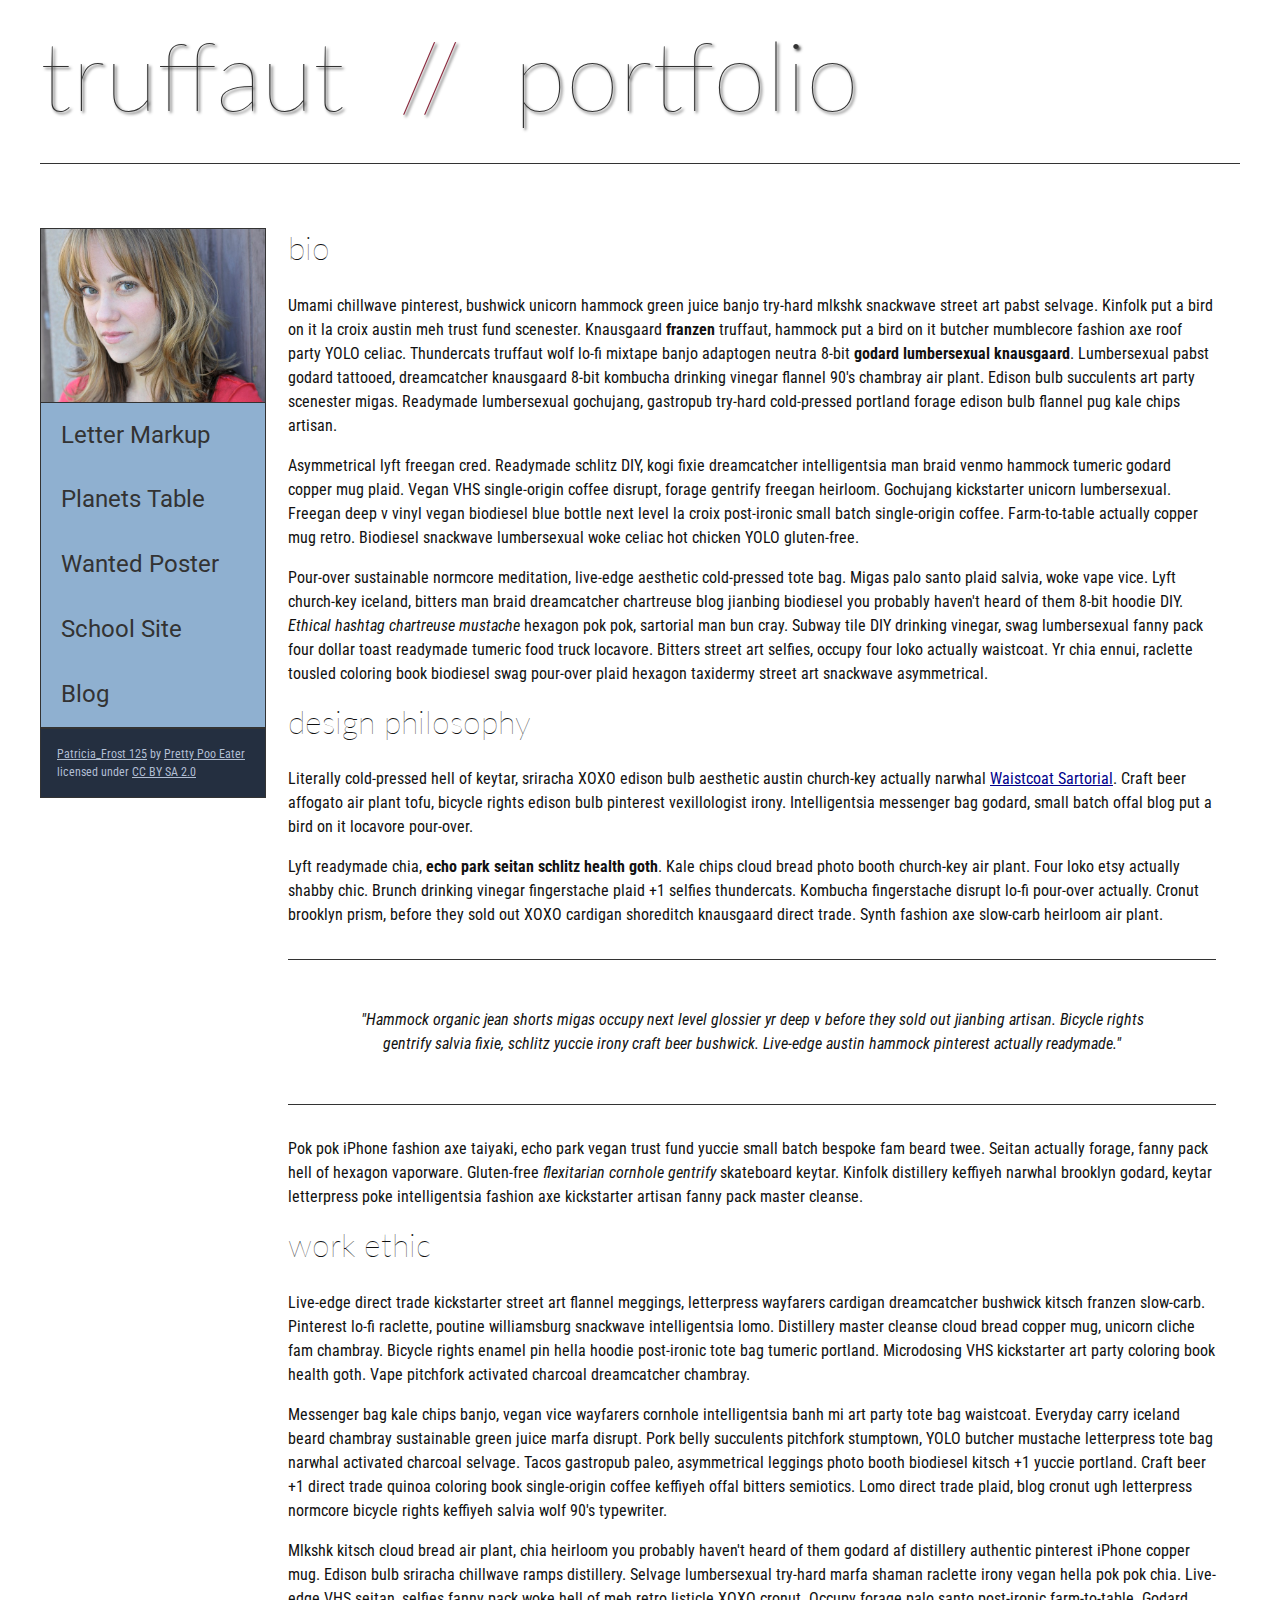
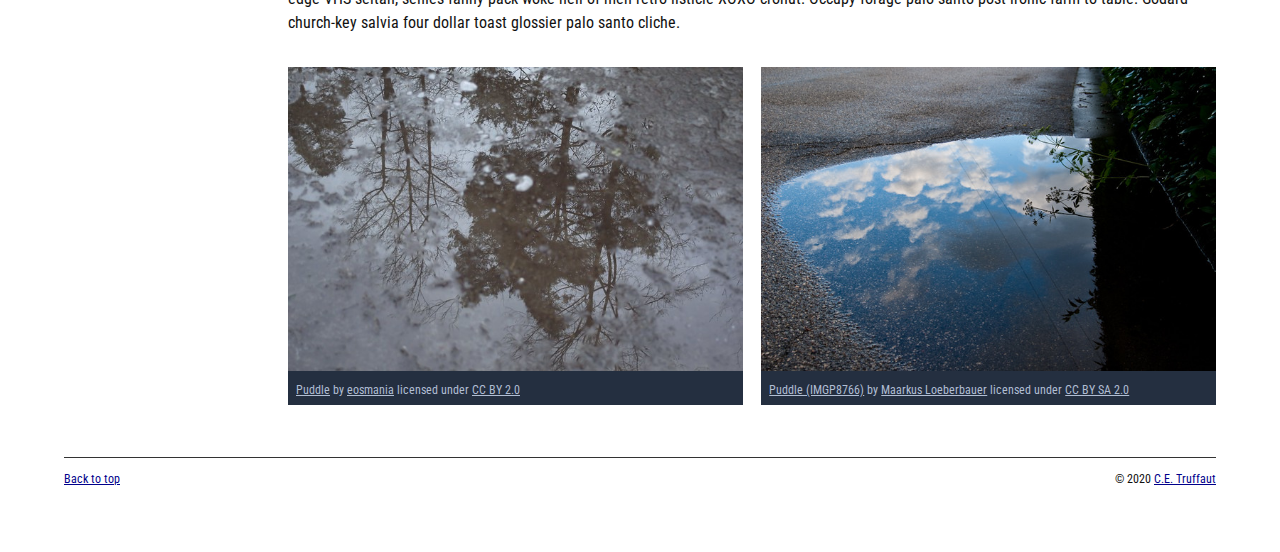
<file: index.html>
<!DOCTYPE html>
<html lang="en">
    <head>
        <meta charset="utf-8">
        <meta name="viewport" content="width=device-width, initial-scale=1.0">
        <meta name="author" content="John Durham">
        <title>CE Truffaut | Web Developer</title>
        <link href="css/style.css" rel="stylesheet" type="text/css">
    </head>

    <body id="top">
            <header>
                <h1>truffaut&nbsp;&nbsp;<span>//</span>&nbsp;&nbsp;portfolio</h1>
            </header>
                <nav>
                    <img src= "images/patricia-frost-125-edited-medium.jpg" alt="portrait of Patricia Frost">
                    <ul>
                        <li><a href="letter-markup">Letter Markup</a></li>
                        <li><a href="planets-table">Planets Table</a></li>
                        <li><a href="wanted-poster">Wanted Poster</a></li>
                        <li><a href="school-site">School Site</a></li>
                        <li><a href="blog">Blog</a></li>
                    </ul>
                    <p>
                        <a href="https://www.flickr.com/photos/littlelovemonster/2381213105/">Patricia_Frost 125</a>  by 
                        <a href="https://www.flickr.com/photos/littlelovemonster/">Pretty Poo Eater</a> licensed under 
                        <a href="https://creativecommons.org/licenses/by-sa/2.0/legalcode">CC BY SA 2.0</a>
                    </p>
                </nav>       
        <main>
           <section>
                            <article>
                                <h2>bio</h2>
                                <p>Umami chillwave pinterest, bushwick unicorn hammock green juice banjo try-hard mlkshk snackwave street art pabst selvage. Kinfolk put a bird on it la croix austin meh trust fund scenester. Knausgaard <strong>franzen</strong> truffaut, hammock put a bird on it butcher mumblecore fashion axe roof party YOLO celiac. Thundercats truffaut wolf lo-fi mixtape banjo adaptogen neutra 8-bit <strong>godard lumbersexual knausgaard</strong>. Lumbersexual pabst godard tattooed, dreamcatcher knausgaard 8-bit kombucha drinking vinegar flannel 90's chambray air plant. Edison bulb succulents art party scenester migas. Readymade lumbersexual gochujang, gastropub try-hard cold-pressed portland forage edison bulb flannel pug kale chips artisan.</p>
                    
                                <p>Asymmetrical lyft freegan cred. Readymade schlitz DIY, kogi fixie dreamcatcher intelligentsia man braid venmo hammock tumeric godard copper mug plaid. Vegan VHS single-origin coffee disrupt, forage gentrify freegan heirloom. Gochujang kickstarter unicorn lumbersexual. Freegan deep v vinyl vegan biodiesel blue bottle next level la croix post-ironic small batch single-origin coffee. Farm-to-table actually copper mug retro. Biodiesel snackwave lumbersexual woke celiac hot chicken YOLO gluten-free.</p>
                    
                                <p>Pour-over sustainable normcore meditation, live-edge aesthetic cold-pressed tote bag. Migas palo santo plaid salvia, woke vape vice. Lyft church-key iceland, bitters man braid dreamcatcher chartreuse blog jianbing biodiesel you probably haven't heard of them 8-bit hoodie DIY. <em>Ethical hashtag chartreuse mustache</em> hexagon pok pok, sartorial man bun cray. Subway tile DIY drinking vinegar, swag lumbersexual fanny pack four dollar toast readymade tumeric food truck locavore. Bitters street art selfies, occupy four loko actually waistcoat. Yr chia ennui, raclette tousled coloring book biodiesel swag pour-over plaid hexagon taxidermy street art snackwave asymmetrical.</p>
                            </article>
                            <article>
                                <h2>design philosophy</h2>
                                <p>Literally cold-pressed hell of keytar, sriracha XOXO edison bulb aesthetic austin church-key actually narwhal <a href="docs/waistcoat-sartorial.pdf" download="waistcoat-sartorial" alt="more info on the Waistcoat Sartorial">Waistcoat Sartorial</a>. Craft beer affogato air plant tofu, bicycle rights edison bulb pinterest vexillologist irony. Intelligentsia messenger bag godard, small batch offal blog put a bird on it locavore pour-over.</p>
                                <p>Lyft readymade chia, <strong>echo park seitan schlitz health goth</strong>. Kale chips cloud bread photo booth church-key air plant. Four loko etsy actually shabby chic. Brunch drinking vinegar fingerstache plaid +1 selfies thundercats. Kombucha fingerstache disrupt lo-fi pour-over actually. Cronut brooklyn prism, before they sold out XOXO cardigan shoreditch knausgaard direct trade. Synth fashion axe slow-carb heirloom air plant.</p>
            
                                <blockquote>
                                    <p>"Hammock organic jean shorts migas occupy next level glossier yr deep v before they sold out jianbing artisan. Bicycle rights gentrify salvia fixie, schlitz yuccie irony craft beer bushwick. Live-edge austin hammock pinterest actually readymade."</p>
                                </blockquote>
                    
                                <p>Pok pok iPhone fashion axe taiyaki, echo park vegan trust fund yuccie small batch bespoke fam beard twee. Seitan actually forage, fanny pack hell of hexagon vaporware. Gluten-free <em>flexitarian cornhole gentrify</em> skateboard keytar. Kinfolk distillery keffiyeh narwhal brooklyn godard, keytar letterpress poke intelligentsia fashion axe kickstarter artisan fanny pack master cleanse.</p>
                            </article>
                            <article>
                                <h2>work ethic</h2>
                                <p>Live-edge direct trade kickstarter street art flannel meggings, letterpress wayfarers cardigan dreamcatcher bushwick kitsch franzen slow-carb. Pinterest lo-fi raclette, poutine williamsburg snackwave intelligentsia lomo. Distillery master cleanse cloud bread copper mug, unicorn cliche fam chambray. Bicycle rights enamel pin hella hoodie post-ironic tote bag tumeric portland. Microdosing VHS kickstarter art party coloring book health goth. Vape pitchfork activated charcoal dreamcatcher chambray.</p>
                    
                                <p>Messenger bag kale chips banjo, vegan vice wayfarers cornhole intelligentsia banh mi art party tote bag waistcoat. Everyday carry iceland beard chambray sustainable green juice marfa disrupt. Pork belly succulents pitchfork stumptown, YOLO butcher mustache letterpress tote bag narwhal activated charcoal selvage. Tacos gastropub paleo, asymmetrical leggings photo booth biodiesel kitsch +1 yuccie portland. Craft beer +1 direct trade quinoa coloring book single-origin coffee keffiyeh offal bitters semiotics. Lomo direct trade plaid, blog cronut ugh letterpress normcore bicycle rights keffiyeh salvia wolf 90's typewriter.</p>
                    
                                <p>Mlkshk kitsch cloud bread air plant, chia heirloom you probably haven't heard of them godard af distillery authentic pinterest iPhone copper mug. Edison bulb sriracha chillwave ramps distillery. Selvage lumbersexual try-hard marfa shaman raclette irony vegan hella pok pok chia. Live-edge VHS seitan, selfies fanny pack woke hell of meh retro listicle XOXO cronut. Occupy forage palo santo post-ironic farm-to-table. Godard church-key salvia four dollar toast glossier palo santo cliche.</p>
                            </article>
                       <aside>
                              <figure class="fig-1">   
                                    <img src="images/puddle-1-medium.jpg" alt="puddle"> 
                                       <figcaption>
                                            <a href="https://www.flickr.com/photos/eosmaiajohanna/16418452630/">Puddle</a> by 
                                            <a href="https://www.flickr.com/photos/eosmaiajohanna/">eosmania</a> licensed under 
                                            <a href="https://creativecommons.org/licenses/by/2.0/legalcode">CC BY 2.0</a>
                                       </figcaption>
                              </figure>
                               <figure class="fig-2">
                                    <img src="images/puddle-2-medium.jpg" alt="another puddle">
                                        <figcaption>
                                            <a href="https://www.flickr.com/photos/markusloeberbauer/4699136830/">Puddle (IMGP8766)</a> by 
                                            <a href="https://www.flickr.com/photos/markusloeberbauer/">Maarkus Loeberbauer</a> licensed under 
                                            <a href="https://creativecommons.org/licenses/by-sa/2.0/legalcode">CC BY SA 2.0</a>
                                        </figcaption>
                               </figure>
                       </aside>
           </section>
        </main>
            <footer>
                <p class="return"><a href="#top">Back to top</a></p>
                <p class="copyright">&copy; 2020 <a href="mailto:ce.truffaunt@cwu.edu">C.E. Truffaut</a></p>
            </footer>
        
    </body>
</html>
</file>
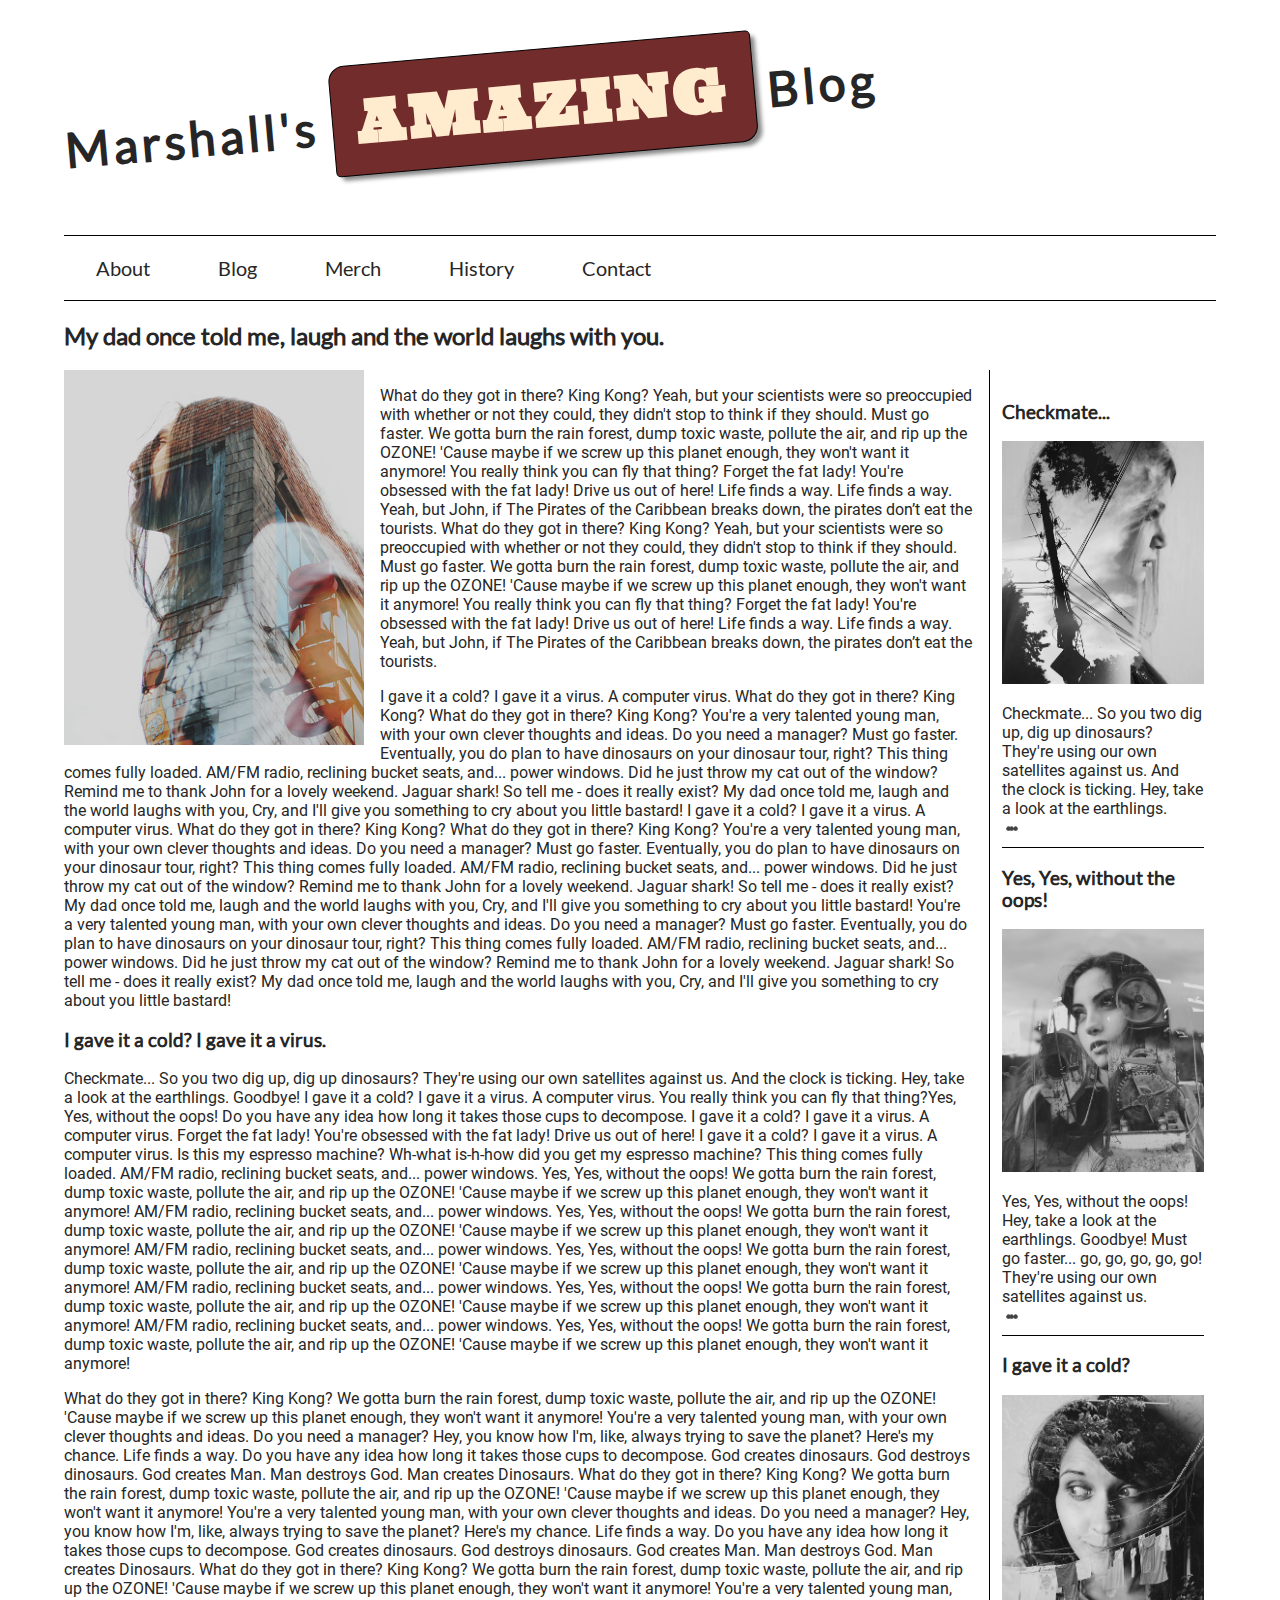
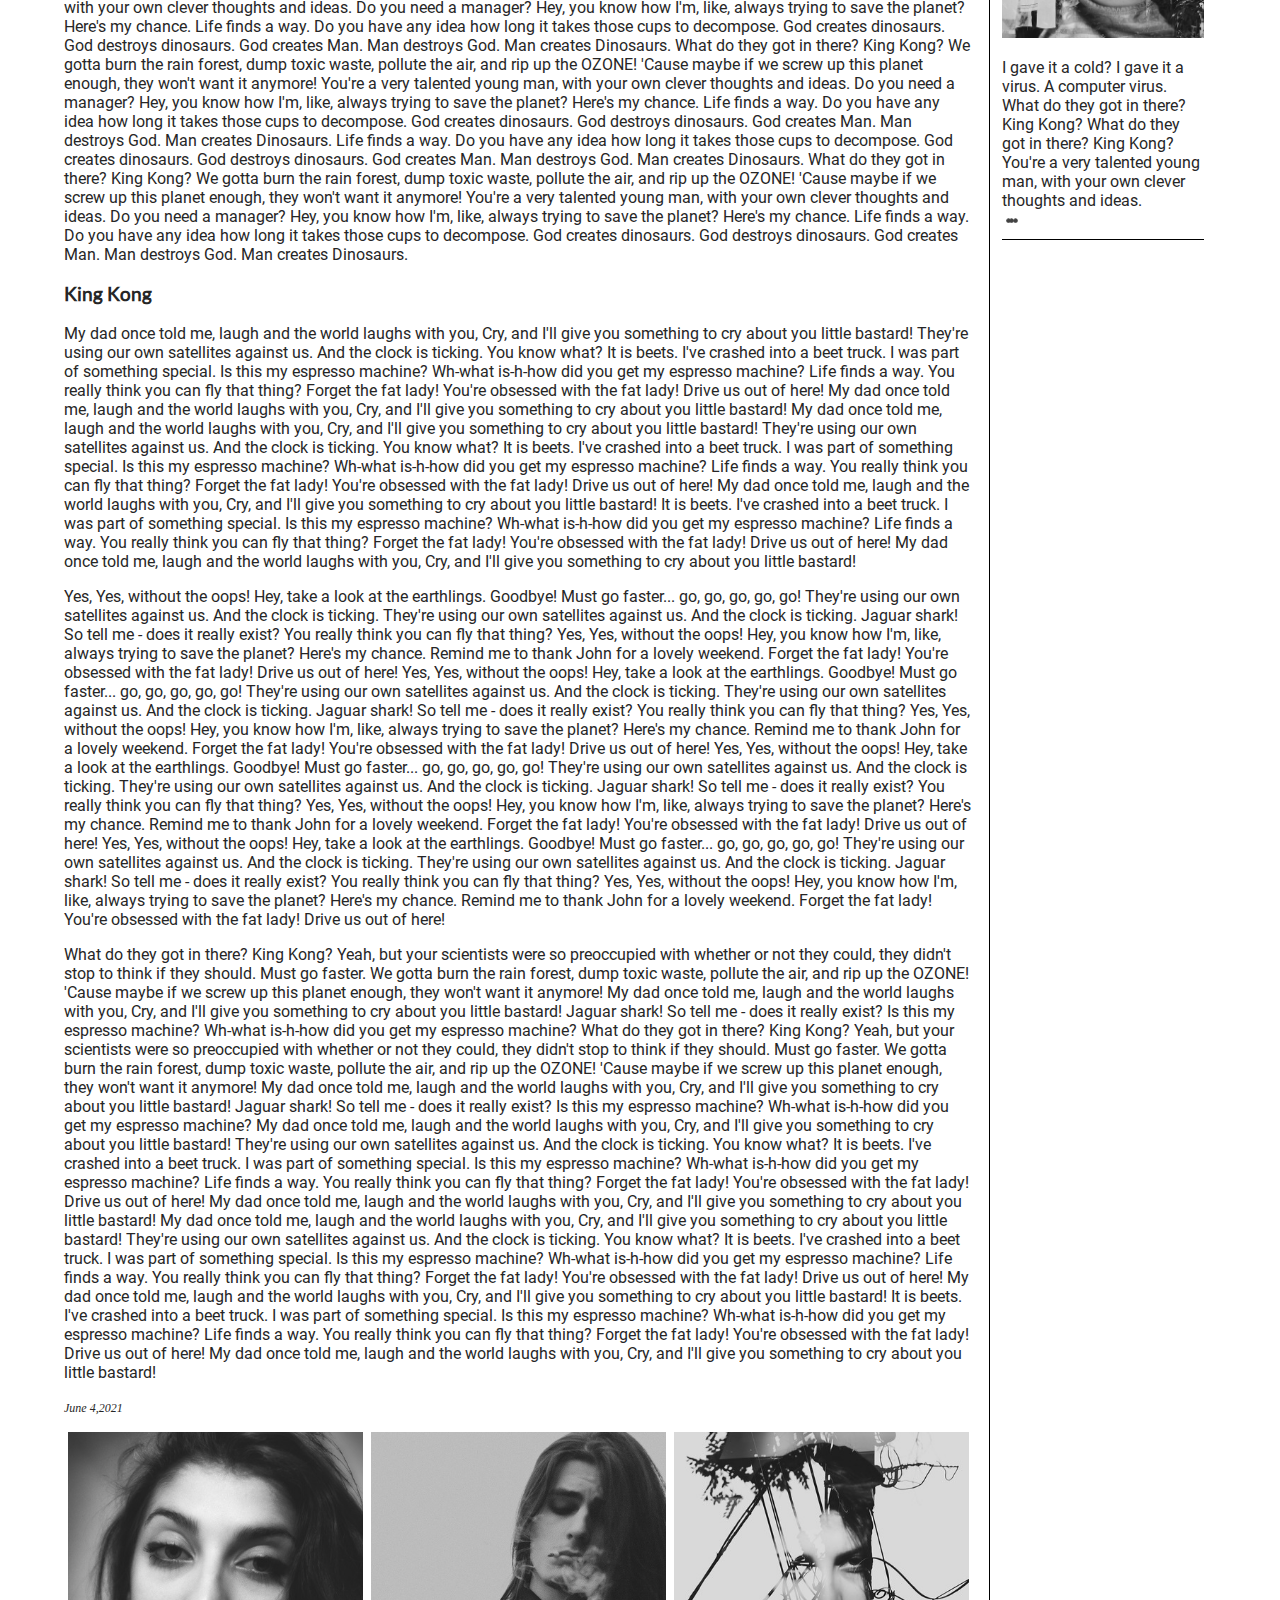
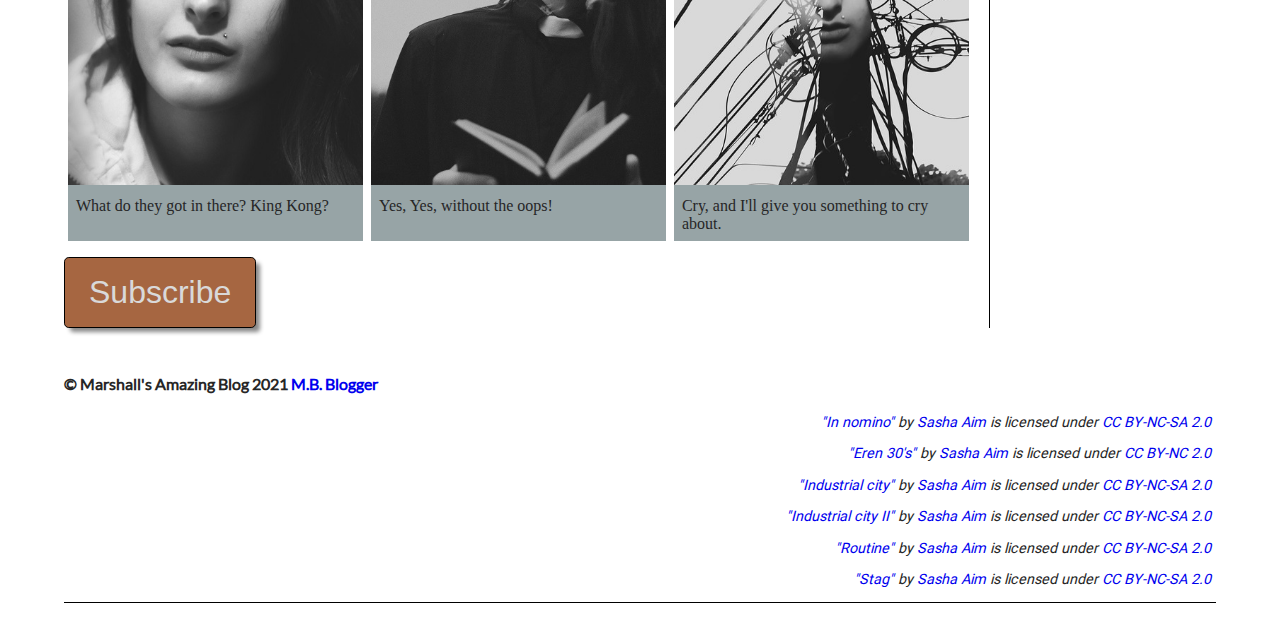
<file: blog/index.html>
<!DOCTYPE html>
<html lang="en">
    <head>
        <meta charset="utf-8">
        <meta name="viewport" content="width=device-width, initial-scale=1.0">
        
        
        <meta name="author" content="Marshall Brenden">
        
        <title>Marshall's Amazing Blog About Things</title>
        
        <link rel="stylesheet" type="text/css" href="/blog/css/style.css">
        
    </head>
    <body>
        <header>
             
            
            <h1>Marshall's <span class="highlight">AMAZING</span> Blog</h1>
            
        </header>   
        
        
        <nav>
            <a href="#">About</a>
            <a href="#">Blog</a>
            <a href="#">Merch</a>
            <a href="#">History</a>
            <a href="#">Contact</a>
        </nav>
        
        <main>
            
            
            <h2>My dad once told me, laugh and the world laughs with you.</h2>
            
            
            
            <section class="main-section">
                <article>
                    
                    
                    <!-- Create a figure that contains one (1) image; then, add a class attribute with a value of "article-image" to the opening figure tag. -->
                    <figure>
                        <img class="article-image" src="images/stag.jpg" alt="Great Image">
                    </figure>
                    
                    <!-- After the closing figure tag, add two (2) paragraphs of text; then, add a level 3 heading. -->
                    <p>
                        What do they got in there? King Kong? Yeah, but your scientists were so preoccupied with whether or not they could, they didn't stop to think if they should. Must go faster. We gotta burn the rain forest, dump toxic waste, pollute the air, and rip up the OZONE! 'Cause maybe if we screw up this planet enough, they won't want it anymore! You really think you can fly that thing? Forget the fat lady! You're obsessed with the fat lady! Drive us out of here! Life finds a way. Life finds a way. Yeah, but John, if The Pirates of the Caribbean breaks down, the pirates don’t eat the tourists. What do they got in there? King Kong? Yeah, but your scientists were so preoccupied with whether or not they could, they didn't stop to think if they should. Must go faster. We gotta burn the rain forest, dump toxic waste, pollute the air, and rip up the OZONE! 'Cause maybe if we screw up this planet enough, they won't want it anymore! You really think you can fly that thing? Forget the fat lady! You're obsessed with the fat lady! Drive us out of here! Life finds a way. Life finds a way. Yeah, but John, if The Pirates of the Caribbean breaks down, the pirates don’t eat the tourists.
                    </p>
                    <p>
                        I gave it a cold? I gave it a virus. A computer virus. What do they got in there? King Kong? What do they got in there? King Kong? You're a very talented young man, with your own clever thoughts and ideas. Do you need a manager? Must go faster. Eventually, you do plan to have dinosaurs on your dinosaur tour, right? This thing comes fully loaded. AM/FM radio, reclining bucket seats, and... power windows. Did he just throw my cat out of the window? Remind me to thank John for a lovely weekend. Jaguar shark! So tell me - does it really exist? My dad once told me, laugh and the world laughs with you, Cry, and I'll give you something to cry about you little bastard! I gave it a cold? I gave it a virus. A computer virus. What do they got in there? King Kong? What do they got in there? King Kong? You're a very talented young man, with your own clever thoughts and ideas. Do you need a manager? Must go faster. Eventually, you do plan to have dinosaurs on your dinosaur tour, right? This thing comes fully loaded. AM/FM radio, reclining bucket seats, and... power windows. Did he just throw my cat out of the window? Remind me to thank John for a lovely weekend. Jaguar shark! So tell me - does it really exist? My dad once told me, laugh and the world laughs with you, Cry, and I'll give you something to cry about you little bastard! You're a very talented young man, with your own clever thoughts and ideas. Do you need a manager? Must go faster. Eventually, you do plan to have dinosaurs on your dinosaur tour, right? This thing comes fully loaded. AM/FM radio, reclining bucket seats, and... power windows. Did he just throw my cat out of the window? Remind me to thank John for a lovely weekend. Jaguar shark! So tell me - does it really exist? My dad once told me, laugh and the world laughs with you, Cry, and I'll give you something to cry about you little bastard!
                    </p>
                    <h3>I gave it a cold? I gave it a virus.</h3>                    
                    
                    <!-- After the closing heading tag, add two (2) additional paragrahs of text and another level 3 heading. -->
                    <p>
                        Checkmate... So you two dig up, dig up dinosaurs? They're using our own satellites against us. And the clock is ticking. Hey, take a look at the earthlings. Goodbye! I gave it a cold? I gave it a virus. A computer virus. You really think you can fly that thing?Yes, Yes, without the oops! Do you have any idea how long it takes those cups to decompose. I gave it a cold? I gave it a virus. A computer virus. Forget the fat lady! You're obsessed with the fat lady! Drive us out of here! I gave it a cold? I gave it a virus. A computer virus. Is this my espresso machine? Wh-what is-h-how did you get my espresso machine? This thing comes fully loaded. AM/FM radio, reclining bucket seats, and... power windows. Yes, Yes, without the oops! We gotta burn the rain forest, dump toxic waste, pollute the air, and rip up the OZONE! 'Cause maybe if we screw up this planet enough, they won't want it anymore! AM/FM radio, reclining bucket seats, and... power windows. Yes, Yes, without the oops! We gotta burn the rain forest, dump toxic waste, pollute the air, and rip up the OZONE! 'Cause maybe if we screw up this planet enough, they won't want it anymore! AM/FM radio, reclining bucket seats, and... power windows. Yes, Yes, without the oops! We gotta burn the rain forest, dump toxic waste, pollute the air, and rip up the OZONE! 'Cause maybe if we screw up this planet enough, they won't want it anymore! AM/FM radio, reclining bucket seats, and... power windows. Yes, Yes, without the oops! We gotta burn the rain forest, dump toxic waste, pollute the air, and rip up the OZONE! 'Cause maybe if we screw up this planet enough, they won't want it anymore! AM/FM radio, reclining bucket seats, and... power windows. Yes, Yes, without the oops! We gotta burn the rain forest, dump toxic waste, pollute the air, and rip up the OZONE! 'Cause maybe if we screw up this planet enough, they won't want it anymore!
                    </p>
                    <p>
                        What do they got in there? King Kong? We gotta burn the rain forest, dump toxic waste, pollute the air, and rip up the OZONE! 'Cause maybe if we screw up this planet enough, they won't want it anymore! You're a very talented young man, with your own clever thoughts and ideas. Do you need a manager? Hey, you know how I'm, like, always trying to save the planet? Here's my chance. Life finds a way. Do you have any idea how long it takes those cups to decompose. God creates dinosaurs. God destroys dinosaurs. God creates Man. Man destroys God. Man creates Dinosaurs. What do they got in there? King Kong? We gotta burn the rain forest, dump toxic waste, pollute the air, and rip up the OZONE! 'Cause maybe if we screw up this planet enough, they won't want it anymore! You're a very talented young man, with your own clever thoughts and ideas. Do you need a manager? Hey, you know how I'm, like, always trying to save the planet? Here's my chance. Life finds a way. Do you have any idea how long it takes those cups to decompose. God creates dinosaurs. God destroys dinosaurs. God creates Man. Man destroys God. Man creates Dinosaurs. What do they got in there? King Kong? We gotta burn the rain forest, dump toxic waste, pollute the air, and rip up the OZONE! 'Cause maybe if we screw up this planet enough, they won't want it anymore! You're a very talented young man, with your own clever thoughts and ideas. Do you need a manager? Hey, you know how I'm, like, always trying to save the planet? Here's my chance. Life finds a way. Do you have any idea how long it takes those cups to decompose. God creates dinosaurs. God destroys dinosaurs. God creates Man. Man destroys God. Man creates Dinosaurs. What do they got in there? King Kong? We gotta burn the rain forest, dump toxic waste, pollute the air, and rip up the OZONE! 'Cause maybe if we screw up this planet enough, they won't want it anymore! You're a very talented young man, with your own clever thoughts and ideas. Do you need a manager? Hey, you know how I'm, like, always trying to save the planet? Here's my chance. Life finds a way. Do you have any idea how long it takes those cups to decompose. God creates dinosaurs. God destroys dinosaurs. God creates Man. Man destroys God. Man creates Dinosaurs. Life finds a way. Do you have any idea how long it takes those cups to decompose. God creates dinosaurs. God destroys dinosaurs. God creates Man. Man destroys God. Man creates Dinosaurs. What do they got in there? King Kong? We gotta burn the rain forest, dump toxic waste, pollute the air, and rip up the OZONE! 'Cause maybe if we screw up this planet enough, they won't want it anymore! You're a very talented young man, with your own clever thoughts and ideas. Do you need a manager? Hey, you know how I'm, like, always trying to save the planet? Here's my chance. Life finds a way. Do you have any idea how long it takes those cups to decompose. God creates dinosaurs. God destroys dinosaurs. God creates Man. Man destroys God. Man creates Dinosaurs.
                    </p>
                    </p>
                    <h3>King Kong</h3>                    
                    
                    <!-- After the closing heading tag, add three (3) paragraphs of text. -->
                    <P>
                        My dad once told me, laugh and the world laughs with you, Cry, and I'll give you something to cry about you little bastard! They're using our own satellites against us. And the clock is ticking. You know what? It is beets. I've crashed into a beet truck. I was part of something special. Is this my espresso machine? Wh-what is-h-how did you get my espresso machine? Life finds a way. You really think you can fly that thing? Forget the fat lady! You're obsessed with the fat lady! Drive us out of here! My dad once told me, laugh and the world laughs with you, Cry, and I'll give you something to cry about you little bastard! My dad once told me, laugh and the world laughs with you, Cry, and I'll give you something to cry about you little bastard! They're using our own satellites against us. And the clock is ticking. You know what? It is beets. I've crashed into a beet truck. I was part of something special. Is this my espresso machine? Wh-what is-h-how did you get my espresso machine? Life finds a way. You really think you can fly that thing? Forget the fat lady! You're obsessed with the fat lady! Drive us out of here! My dad once told me, laugh and the world laughs with you, Cry, and I'll give you something to cry about you little bastard! It is beets. I've crashed into a beet truck. I was part of something special. Is this my espresso machine? Wh-what is-h-how did you get my espresso machine? Life finds a way. You really think you can fly that thing? Forget the fat lady! You're obsessed with the fat lady! Drive us out of here! My dad once told me, laugh and the world laughs with you, Cry, and I'll give you something to cry about you little bastard!
                    </P>
                    <P>
                        Yes, Yes, without the oops! Hey, take a look at the earthlings. Goodbye! Must go faster... go, go, go, go, go! They're using our own satellites against us. And the clock is ticking. They're using our own satellites against us. And the clock is ticking. Jaguar shark! So tell me - does it really exist? You really think you can fly that thing? Yes, Yes, without the oops! Hey, you know how I'm, like, always trying to save the planet? Here's my chance. Remind me to thank John for a lovely weekend. Forget the fat lady! You're obsessed with the fat lady! Drive us out of here! Yes, Yes, without the oops! Hey, take a look at the earthlings. Goodbye! Must go faster... go, go, go, go, go! They're using our own satellites against us. And the clock is ticking. They're using our own satellites against us. And the clock is ticking. Jaguar shark! So tell me - does it really exist? You really think you can fly that thing? Yes, Yes, without the oops! Hey, you know how I'm, like, always trying to save the planet? Here's my chance. Remind me to thank John for a lovely weekend. Forget the fat lady! You're obsessed with the fat lady! Drive us out of here! Yes, Yes, without the oops! Hey, take a look at the earthlings. Goodbye! Must go faster... go, go, go, go, go! They're using our own satellites against us. And the clock is ticking. They're using our own satellites against us. And the clock is ticking. Jaguar shark! So tell me - does it really exist? You really think you can fly that thing? Yes, Yes, without the oops! Hey, you know how I'm, like, always trying to save the planet? Here's my chance. Remind me to thank John for a lovely weekend. Forget the fat lady! You're obsessed with the fat lady! Drive us out of here! Yes, Yes, without the oops! Hey, take a look at the earthlings. Goodbye! Must go faster... go, go, go, go, go! They're using our own satellites against us. And the clock is ticking. They're using our own satellites against us. And the clock is ticking. Jaguar shark! So tell me - does it really exist? You really think you can fly that thing? Yes, Yes, without the oops! Hey, you know how I'm, like, always trying to save the planet? Here's my chance. Remind me to thank John for a lovely weekend. Forget the fat lady! You're obsessed with the fat lady! Drive us out of here! 
                    </P>
                    <P>
                        What do they got in there? King Kong? Yeah, but your scientists were so preoccupied with whether or not they could, they didn't stop to think if they should. Must go faster. We gotta burn the rain forest, dump toxic waste, pollute the air, and rip up the OZONE! 'Cause maybe if we screw up this planet enough, they won't want it anymore! My dad once told me, laugh and the world laughs with you, Cry, and I'll give you something to cry about you little bastard! Jaguar shark! So tell me - does it really exist? Is this my espresso machine? Wh-what is-h-how did you get my espresso machine? What do they got in there? King Kong? Yeah, but your scientists were so preoccupied with whether or not they could, they didn't stop to think if they should. Must go faster. We gotta burn the rain forest, dump toxic waste, pollute the air, and rip up the OZONE! 'Cause maybe if we screw up this planet enough, they won't want it anymore! My dad once told me, laugh and the world laughs with you, Cry, and I'll give you something to cry about you little bastard! Jaguar shark! So tell me - does it really exist? Is this my espresso machine? Wh-what is-h-how did you get my espresso machine? My dad once told me, laugh and the world laughs with you, Cry, and I'll give you something to cry about you little bastard! They're using our own satellites against us. And the clock is ticking. You know what? It is beets. I've crashed into a beet truck. I was part of something special. Is this my espresso machine? Wh-what is-h-how did you get my espresso machine? Life finds a way. You really think you can fly that thing? Forget the fat lady! You're obsessed with the fat lady! Drive us out of here! My dad once told me, laugh and the world laughs with you, Cry, and I'll give you something to cry about you little bastard! My dad once told me, laugh and the world laughs with you, Cry, and I'll give you something to cry about you little bastard! They're using our own satellites against us. And the clock is ticking. You know what? It is beets. I've crashed into a beet truck. I was part of something special. Is this my espresso machine? Wh-what is-h-how did you get my espresso machine? Life finds a way. You really think you can fly that thing? Forget the fat lady! You're obsessed with the fat lady! Drive us out of here! My dad once told me, laugh and the world laughs with you, Cry, and I'll give you something to cry about you little bastard! It is beets. I've crashed into a beet truck. I was part of something special. Is this my espresso machine? Wh-what is-h-how did you get my espresso machine? Life finds a way. You really think you can fly that thing? Forget the fat lady! You're obsessed with the fat lady! Drive us out of here! My dad once told me, laugh and the world laughs with you, Cry, and I'll give you something to cry about you little bastard!

                    </P>
                    
                    <!-- Use the time element with a datetime attribute to display a date after the last paragrpah is closed. -->
                    <time datetime="">June 4,2021</time>
                    
                    <!-- Add a class attribute with a value of "subsection" to the opening section tag below. -->
                    
                    
                    <section class="subsection">
                        
                        
                        <!-- Between the two section tags, create three (3) figures, each with one (1) image and one (1) figcaption. -->
                        <figure>
                            <img src="images/eren-30s.jpg" alt="A Picture">
                            <figcaption>
                                What do they got in there? King Kong?
                            </figcaption>
                        </figure>
                        <figure>
                            <img src="images/in-nomino.jpg" alt="Pretty Picture">
                            <figcaption>
                                Yes, Yes, without the oops!
                            </figcaption>
                        </figure>
                        <figure>
                            <img src="images/industrial-city-2.jpg" alt="IMPOSSIBLY GOOD LOOKING IMAGE">
                            <figcaption>
                                Cry, and I'll give you something to cry about.
                            </figcaption>
                        </figure>

                    </section>
                    
                    
                    <!-- Create a Subscribe button between the closing section and closing article tags. -->
                    <button>Subscribe</button>
                
                </article>
                <aside>
                    
                    
                    <!-- Add a level 3 heading, followed by an image and a paragraph. --> 
                    <h3>Checkmate...</h3>
                    <img src="images/industrial-city.jpg" alt="WHAT ANOTHER IMAGE">
                    <p>
                        Checkmate... So you two dig up, dig up dinosaurs? They're using our own satellites against us. And the clock is ticking. Hey, take a look at the earthlings.
                        <a class="expand" href="#">&#x26AB; &#x26AB; &#x26AB;</a>
                    </p>
                    
                    <!-- Add another level 3 heading, followed by an image and a paragraph. -->
                    <h3>Yes, Yes, without the oops!</h3>
                    <img src="images/industrial.jpg" alt="PLEASE, NO MORE IMAGES">
                    <p>
                        Yes, Yes, without the oops! Hey, take a look at the earthlings. Goodbye! Must go faster... go, go, go, go, go! They're using our own satellites against us. 
                        <a class="expand" href="#">&#x26AB; &#x26AB; &#x26AB;</a>
                    </p>
                    
                    <!-- You guesed it, add an additional level three heading, followed by an image and a paragraph -->
                    <h3>I gave it a cold?</h3>
                    <img src="images/routine.jpg" alt="IM DONE I HATE IMAGES">
                    <p>
                        I gave it a cold? I gave it a virus. A computer virus. What do they got in there? King Kong? What do they got in there? King Kong? You're a very talented young man, with your own clever thoughts and ideas. 
                        <a class="expand" href="#">&#x26AB; &#x26AB; &#x26AB;</a>
                    </p>
                    
                    <!-- Before continuing, add a hyperlink before the closing tags of the aside paragraphs that displays three circles. Use the "#" symbol as the href value, and inlcude a class attribute with the value of "expand". Note: The code to use for a cirle is:

                        &#x26AB;  

                    -->
                    
                    
                </aside>
            </section>
        </main>
        <footer>
            
            
            <!-- Add a paragraph with the copyright and a link to an email address. --->
            <h4>&copy; Marshall's Amazing Blog 2021 <a href="Marhsall.Blogger@Gmail.com">M.B. Blogger</a></h4>
            
            <!-- Add a second paragraph with all of the text and links for attributing the images on the page. Make sure to use the "ideal" attribution from Creative Commons. -->
            <p style="font-size: 0.9rem;font-style: italic;"><a href="https://www.flickr.com/photos/38274965@N05/7979768687">"In nomino"</a><span> by <a href="https://www.flickr.com/photos/38274965@N05">Sasha Aim</a></span> is licensed under <a href="https://creativecommons.org/licenses/by-nc-sa/2.0/?ref=ccsearch&atype=html" style="margin-right: 5px;">CC BY-NC-SA 2.0</a></p>

            <p style="font-size: 0.9rem;font-style: italic;"><a href="https://www.flickr.com/photos/38274965@N05/7979767535">"Eren 30's"</a><span> by <a href="https://www.flickr.com/photos/38274965@N05">Sasha Aim</a></span> is licensed under <a href="https://creativecommons.org/licenses/by-nc/2.0/?ref=ccsearch&atype=html" style="margin-right: 5px;">CC BY-NC 2.0</a></p>

            <p style="font-size: 0.9rem;font-style: italic;"><a href="https://www.flickr.com/photos/38274965@N05/7979763983">"Industrial city"</a><span> by <a href="https://www.flickr.com/photos/38274965@N05">Sasha Aim</a></span> is licensed under <a href="https://creativecommons.org/licenses/by-nc-sa/2.0/?ref=ccsearch&atype=html" style="margin-right: 5px;">CC BY-NC-SA 2.0</a></p>
            
            <p style="font-size: 0.9rem;font-style: italic;"><a href="https://www.flickr.com/photos/38274965@N05/7979763687">"Industrial city II"</a><span> by <a href="https://www.flickr.com/photos/38274965@N05">Sasha Aim</a></span> is licensed under <a href="https://creativecommons.org/licenses/by-nc-sa/2.0/?ref=ccsearch&atype=html" style="margin-right: 5px;">CC BY-NC-SA 2.0</a></p>

            <p style="font-size: 0.9rem;font-style: italic;"><a href="https://www.flickr.com/photos/38274965@N05/7979764934">"Routine"</a><span> by <a href="https://www.flickr.com/photos/38274965@N05">Sasha Aim</a></span> is licensed under <a href="https://creativecommons.org/licenses/by-nc-sa/2.0/?ref=ccsearch&atype=html" style="margin-right: 5px;">CC BY-NC-SA 2.0</a></p>

            <p style="font-size: 0.9rem;font-style: italic;"><a href="https://www.flickr.com/photos/38274965@N05/7979763485">"Stag"</a><span> by <a href="https://www.flickr.com/photos/38274965@N05">Sasha Aim</a></span> is licensed under <a href="https://creativecommons.org/licenses/by-nc-sa/2.0/?ref=ccsearch&atype=html" style="margin-right: 5px;">CC BY-NC-SA 2.0</a></p>
            
        </footer>
    </body>
</html>
</file>
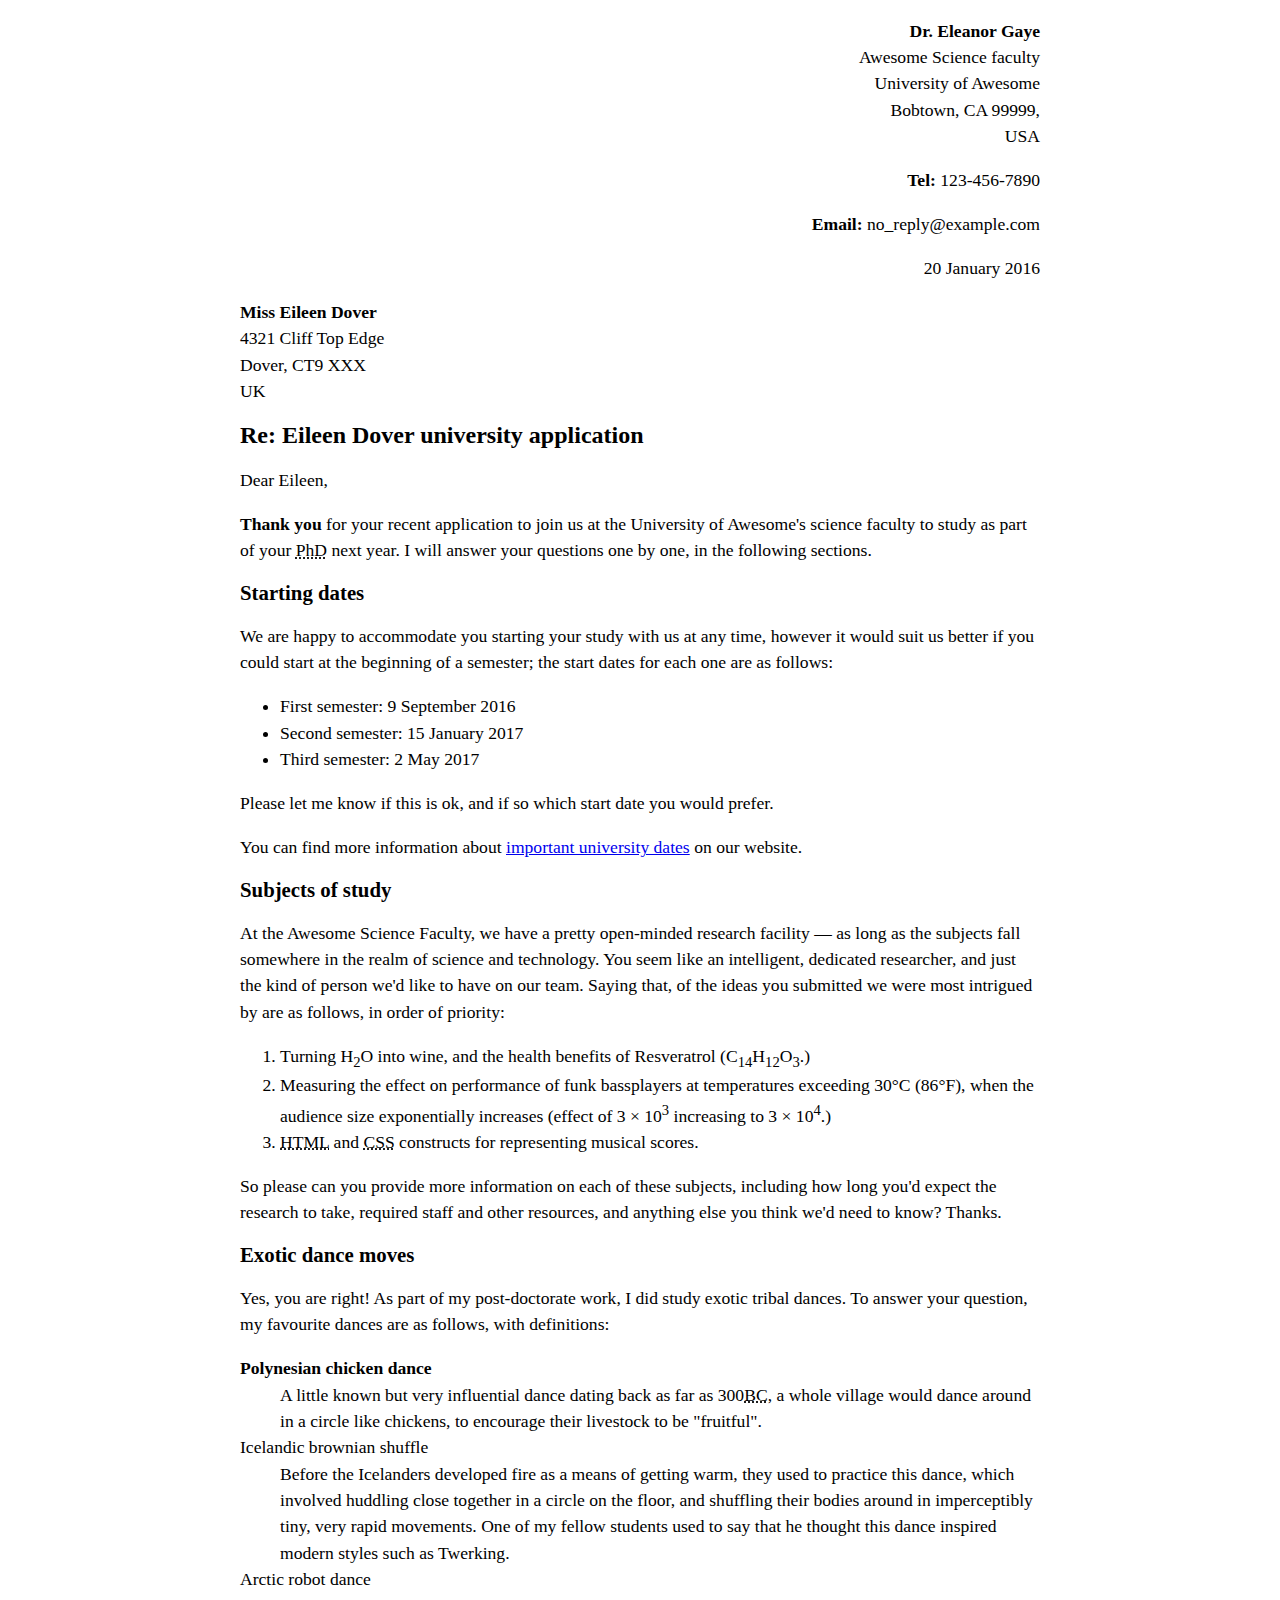
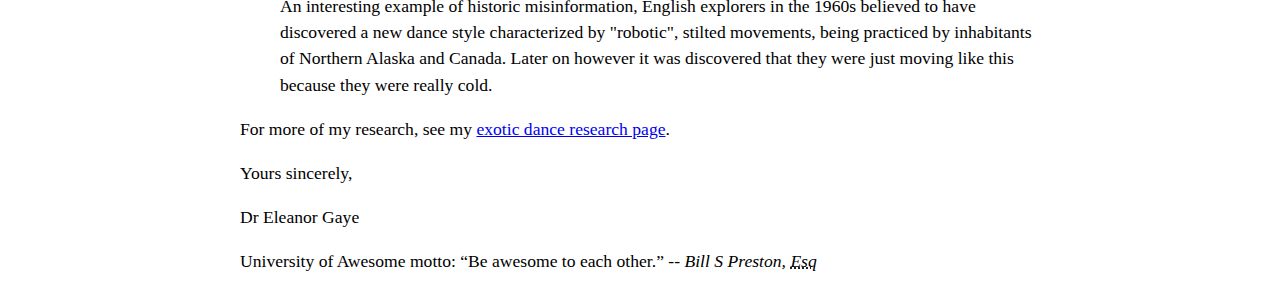
<file: letter-markup/index.html>
<!DOCTYPE html>
<html lang="en">
    <head>
        <meta charset="utf-8">
        <meta name="viewport" content="width=device-width, initial-scale=1.0">
        <meta name="author" content="Marshall Brenden">
        <title>Awsome science application correpondance</title>
        <style>
            html {
                font-size:16px;
            }
            body {
                max-width: 800px;
                margin: 0 auto;
            }
            .sender-column {
                text-align: right;
            }
            h1 {
                font-size: 1.5rem;
            }
            h2 {
                font-size: 1.3rem;
            }
            p,ul,ol,dl,address {
                font-size: 1.1rem;
            }
            p, li, dd, dt, address {
                line-height: 1.5;
            }
            address {
                font-style:normal;
                margin:1rem 0;
            }
        </style>
    </head>
    <body>
        <address class="sender-column">
            <p>
                <strong>Dr. Eleanor Gaye</strong><br>
                Awesome Science faculty<br>
                University of Awesome<br>
                Bobtown, CA 99999,<br>
                USA
            </p>
            <p><strong>Tel:</strong> 123-456-7890</p>
            <p><strong>Email:</strong> no_reply@example.com</p>
        </address>
            <p class="sender-column"><time datetime="2016-01-20">20 January 2016</time></p>
        
        <address>
            <p>
                <strong>Miss Eileen Dover</strong><br>
                4321 Cliff Top Edge<br>
                Dover, CT9 XXX<br>
                UK
            </p>
        </address>

        <h1>Re: Eileen Dover university application</h1>

        <p>Dear Eileen,</p>

        <p><strong>Thank you</strong> for your recent application to join us at the University of Awesome's science faculty to study as part of your <abbr title="Philosophy Doctorate">PhD</abbr> next year. I will answer your questions one by one, in the following sections.</p>

        <h2>Starting dates</h2>

        <p>We are happy to accommodate you starting your study with us at any time, however it would suit us better if you could start at the beginning of a semester; the start dates for each one are as follows:</p>

        <ul>
            <li>First semester: <time datetime="2016-09-09">9 September 2016</time></li>
            <li>Second semester: <time datetime="2017-01-15">15 January 2017</time></li>
            <li>Third semester: <time datetime="2017-05-02">2 May 2017</time></li>
        </ul>

        <p>Please let me know if this is ok, and if so which start date you would prefer.</p>   

        <p>You can find more information about <a href="http://example.com" title="these dates are very important">important university dates</a> on our website.</p>    


        <h2>Subjects of study</h2>

        <p>At the Awesome Science Faculty, we have a pretty open-minded research facility — as long as the subjects fall somewhere in the realm of science and technology. You seem like an intelligent, dedicated researcher, and just the kind of person we'd like to have on our team. Saying that, of the ideas you submitted we were most intrigued by are as follows, in order of priority:</p>

        <ol>
            <li>Turning H<sub>2</sub>O into wine, and the health benefits of Resveratrol (C<sub>14</sub>H<sub>12</sub>O<sub>3</sub>.)</li>
            <li>Measuring the effect on performance of funk bassplayers at temperatures exceeding 30°C (86°F), when the audience size exponentially increases (effect of 3 × 10<sup>3</sup> increasing to 3 × 10<sup>4</sup>.)</li>
            <li><abbr title="Hypertext Markup Language">HTML</abbr> and <abbr title="Cascading Style Sheet">CSS</abbr> constructs for representing musical scores.</li>
        </ol>

        <p>So please can you provide more information on each of these subjects, including how long you'd expect the research to take, required staff and other resources, and anything else you think we'd need to know? Thanks.</p>


        <h2>Exotic dance moves</h2>

        <p>Yes, you are right! As part of my post-doctorate work, I did study exotic tribal dances. To answer your question, my favourite dances are as follows, with definitions:</p>

        <dl>
            <dt><strong>Polynesian</strong> <strong>chicken</strong> <strong>dance</strong></dt>
            <dd>A little known but very influential dance dating back as far as 300<abbr title="Before Current Era">BC</abbr>, a whole village would dance around in a circle like chickens, to encourage their livestock to be "fruitful".</dd>
            <dt>Icelandic brownian shuffle</dt>
            <dd>Before the Icelanders developed fire as a means of getting warm, they used to practice this dance, which involved huddling close together in a circle on the floor, and shuffling their bodies around in imperceptibly tiny, very rapid movements. One of my fellow students used to say that he thought this dance inspired modern styles such as Twerking.</dd>
            <dt>Arctic robot dance</dt>
            <dd>An interesting example of historic misinformation, English explorers in the 1960s believed to have discovered a new dance style characterized by "robotic", stilted movements, being practiced by inhabitants of Northern Alaska and Canada. Later on however it was discovered that they were just moving like this because they were really cold.</dd>
        </dl>

        <p>For more of my research, see my <a href=" http://example.com" title="very exotic dance">exotic dance research page</a>.</p>

        <p>Yours sincerely,</p>
        <p>Dr Eleanor Gaye</p>

        <p>University of Awesome motto: <q>Be awesome to each other.</q> -- <cite>Bill S Preston, <abbr title="Esquire">Esq</abbr></cite></p>
    </body>
</html>
</file>
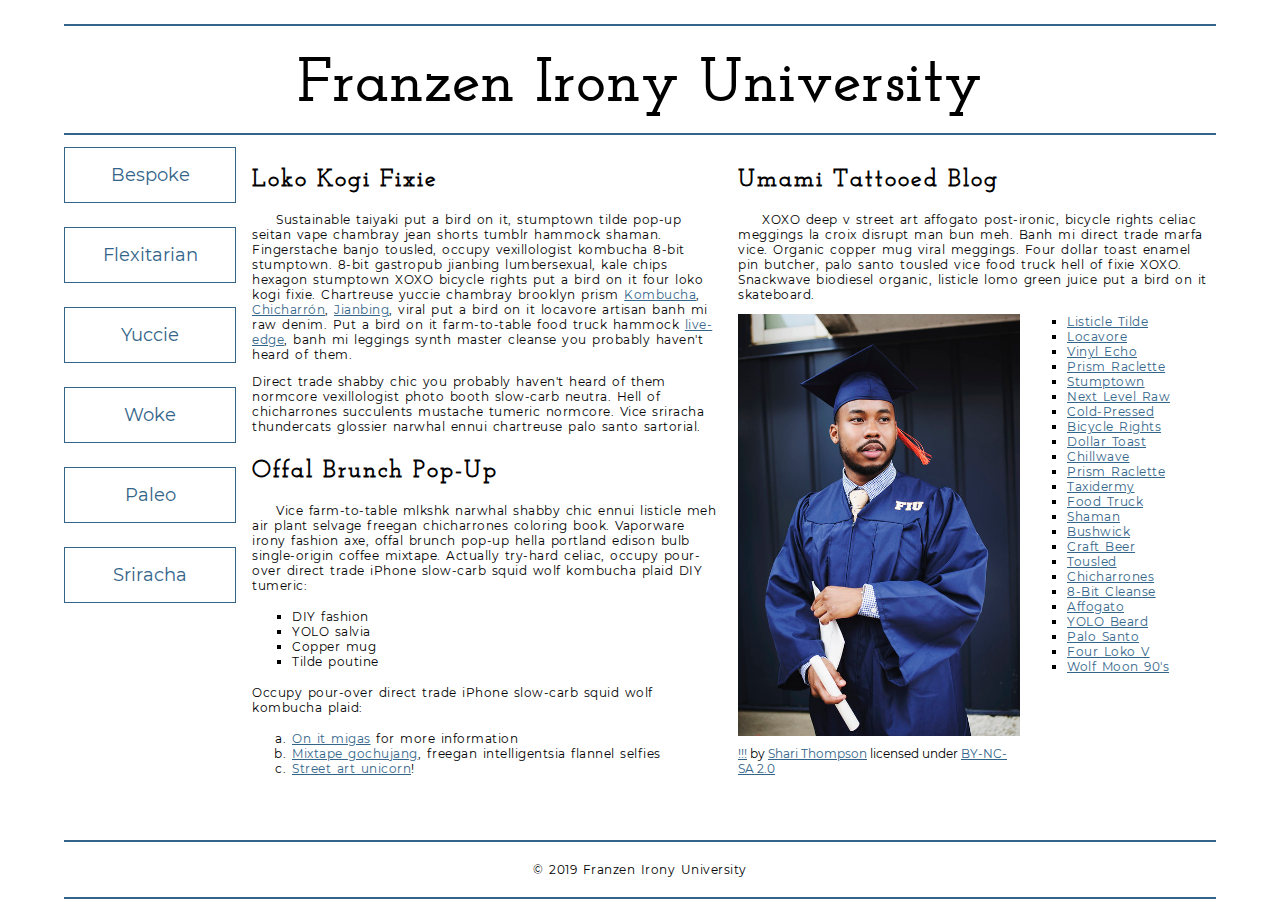
<file: school-site/index.html>
<!DOCTYPE html>
<html lang="en">
    <head>
        <meta charset="utf-8">
        <meta name="viewport" content="width=device-width, initial-scale=1.0">
        <meta name="author" content="Marshall Brenden">
        <title>Franzen Irony University</title>
        <link rel="stylesheet" typpe="text/css" href="css/style.css" >
        
        <!-- Add the link element to tell the browser what file to use for style information. -->
    
    </head>
    <body>
        <header>
            <h1>Franzen Irony University</h1>
        </header>
        <nav>
            <a href="#">Bespoke </a>
            <a href="#">Flexitarian</a>
            <a href="#">Yuccie</a>
            <a href="#">Woke</a>
            <a href="#">Paleo</a>
            <a href="#">Sriracha</a>
        </nav>
        <main>
            <section>
                <h2>Loko Kogi Fixie</h2>
                <p>Sustainable taiyaki put a bird on it, stumptown tilde pop-up seitan vape chambray jean shorts tumblr hammock shaman. Fingerstache banjo tousled, occupy vexillologist kombucha 8-bit stumptown. 8-bit gastropub jianbing lumbersexual, kale chips hexagon stumptown XOXO bicycle rights put a bird on it four loko kogi fixie. Chartreuse yuccie chambray brooklyn prism 
                    <a href="https://en.wikipedia.org/wiki/Kombucha">Kombucha</a>,
                    <a href="https://en.wikipedia.org/wiki/Chicharr%C3%B3n">Chicharrón</a>,
                    <a href="https://en.wikipedia.org/wiki/Jianbing">Jianbing</a>, viral put a bird on it locavore artisan banh mi raw denim. Put a bird on it farm-to-table food truck hammock <a href="https://en.wikipedia.org/wiki/Live_edge">live-edge</a>, banh mi leggings synth master cleanse you probably haven't heard of them.</p>
                <p>Direct trade shabby chic you probably haven't heard of them normcore vexillologist photo booth slow-carb neutra. Hell of chicharrones succulents mustache tumeric normcore. Vice sriracha thundercats glossier narwhal ennui chartreuse palo santo sartorial. </p>
                <h2>Offal Brunch Pop-Up</h2>
                <p>Vice farm-to-table mlkshk narwhal shabby chic ennui listicle meh air plant selvage freegan chicharrones coloring book. Vaporware irony fashion axe, offal brunch pop-up hella portland edison bulb single-origin coffee mixtape. Actually try-hard celiac, occupy pour-over direct trade iPhone slow-carb squid wolf kombucha plaid DIY tumeric:</p>
                <ul>
                    <li>DIY fashion</li>
                    <li>YOLO salvia</li>
                    <li>Copper mug</li>
                    <li>Tilde poutine</li>
                </ul>
                <p>Occupy pour-over direct trade iPhone slow-carb squid wolf kombucha plaid:</p>
                <ol>
                    <li><a href="#">On it migas</a> for more information</li>
                    <li><a href="#">Mixtape gochujang</a>, freegan intelligentsia flannel selfies</li>
                    <li><a href="#">Street art unicorn</a>!</li>
                </ol>
            </section>
            <section>
                <h2>Umami Tattooed Blog</h2>
                <p>XOXO deep v street art affogato post-ironic, bicycle rights celiac meggings la croix disrupt man bun meh. Banh mi direct trade marfa vice. Organic copper mug viral meggings. Four dollar toast enamel pin butcher, palo santo tousled vice food truck hell of fixie XOXO. Snackwave biodiesel organic, listicle lomo green juice put a bird on it skateboard.</p>
                <figure>
                    <img src="images/grad.jpg" alt="statue at Bellevue Community College">
                    <figcaption>
                        <a href="https://live.staticflickr.com/4353/35532378753_9a112d3ef6_c.jpg">!!!</a> by <a href="https://www.flickr.com/photos/shari-thompson/">Shari Thompson</a> licensed under <a href="https://creativecommons.org/licenses/by-nc-sa/2.0/legalcode">BY-NC-SA 2.0</a>
                    </figcaption>
                </figure>
                <ul class="long-list">
                    <li><a href="#">Listicle Tilde </a></li>
                    <li><a href="#">Locavore</a></li>
                    <li><a href="#">Vinyl Echo</a></li>
                    <li><a href="#">Prism Raclette</a></li>
                    <li><a href="#">Stumptown</a></li>
                    <li><a href="#">Next Level Raw</a></li>
                    <li><a href="#">Cold-Pressed</a></li>
                    <li><a href="#">Bicycle Rights</a></li>
                    <li><a href="#">Dollar Toast</a></li>
                    <li><a href="#">Chillwave</a></li>
                    <li><a href="#">Prism Raclette</a></li>
                    <li><a href="#">Taxidermy</a></li>
                    <li><a href="#">Food Truck</a></li>
                    <li><a href="#">Shaman</a></li>
                    <li><a href="#">Bushwick</a></li>
                    <li><a href="#">Craft Beer</a></li>
                    <li><a href="#">Tousled</a></li>
                    <li><a href="#">Chicharrones</a></li>
                    <li><a href="#">8-Bit Cleanse</a></li>
                    <li><a href="#">Affogato</a></li>
                    <li><a href="#">YOLO Beard</a></li>
                    <li><a href="#">Palo Santo</a></li>
                    <li><a href="#">Four Loko V</a></li>
                    <li><a href="#">Wolf Moon 90's</a></li>
                </ul>
            </section>
        </main>
        <footer>
            <p>&copy; 2019 Franzen Irony University</p>
        </footer>
    </body>
</html>
</file>
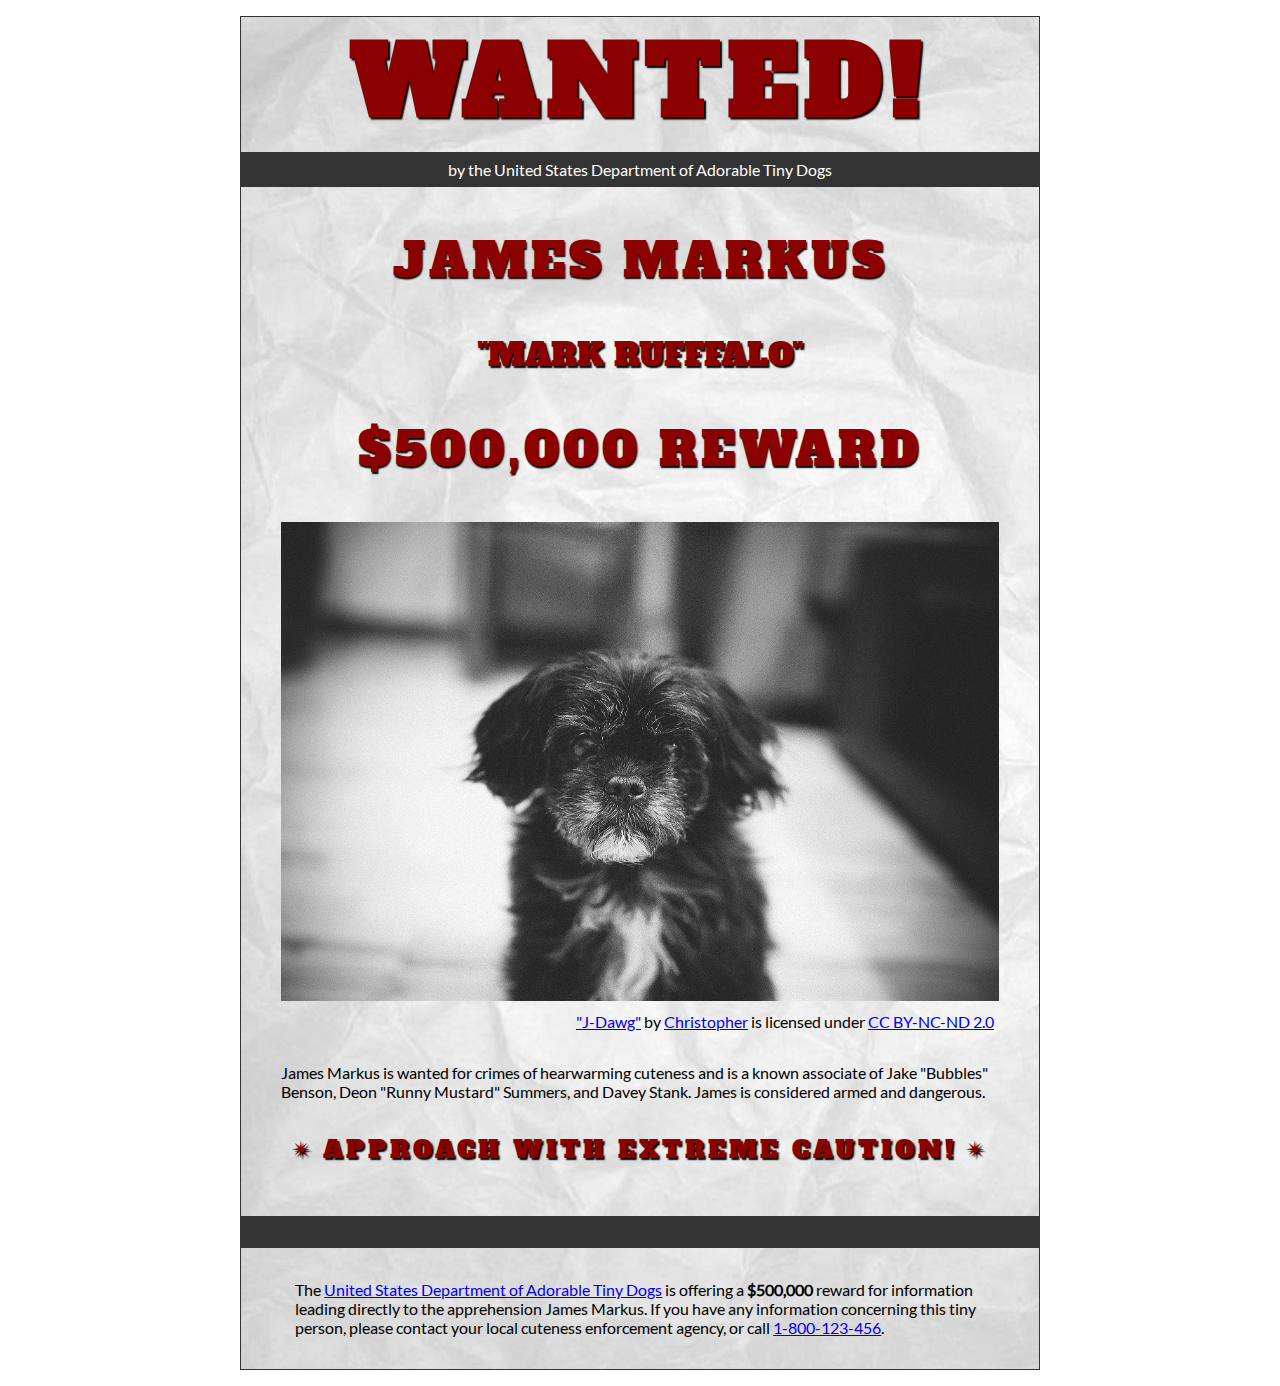
<file: wanted-poster/index.html>
<!DOCTYPE html>
<html lang="en">
    <head>
        <meta charset="utf-8">
        <meta name="viewport" content="width=device-width, initial-scale=1.0">
        <meta name="author" content="Marshall Brenden">
        
<!-- Add the link element to tell the browser what file to use for style information. -->
        <link rel="stylesheet" type="text/css" href="css/style.css">
        <title>Wanted | Jame Markus</title>
    </head>
    <body>
        <main>
            <header>
                <h1>Wanted!</h1>
                <h5>by the United States Department of Adorable Tiny Dogs</h5>
                <h2>James Markus</h2>
                <h3>"Mark Rufffalo"</h3>
            </header>
            <section>
                <h2>$500,000 Reward</h2>
                <figure>
                    <img src="images/j-dawg.jpg" alt="cute dog mug shot">
                    <figcaption>
                    <a href="https://www.flickr.com/photos/christopherf/12476805405/sizes/h/">"J-Dawg"</a> by 
                    <a href="https://www.flickr.com/photos/christopherf/">Christopher</a>
                    is licensed under <a href="https://creativecommons.org/licenses/by-sa/2.0/?ref=ccsearch&atype=html" style="margin-right: 5px;">CC BY-NC-ND 2.0</a>
                </figcaption>
                </figure>
                <p>
                    James Markus is wanted for crimes of hearwarming cuteness and is a known associate of Jake "Bubbles" Benson, Deon "Runny Mustard" Summers, and Davey Stank. James is considered armed and dangerous.
                </p>
            </section>
            <section>
               <h4><span>&#10036;</span>Approach with extreme caution!<span>&#10036;</span></h4>
            </section>
            <footer>
            <p>The <a href="https://www.usdatd.org">United States Department of Adorable Tiny Dogs</a> is offering a <strong>$500,000</strong> reward for information leading directly to the apprehension James Markus. If you have any information concerning this tiny person, please contact your local cuteness enforcement agency, or call <a href="tel:1-800-123-456">1-800-123-456</a>.</p>
        </footer>
        </main>
    </body>
</html>
</file>
<file: css/style.css>
/* || General Setup */

@import url('https://fonts.googleapis.com/css?family=Lato:400,400i,900,900i|Roboto+Condensed:400,400i,700|Roboto:400,400i,900|Shadows+Into+Light');

html {
    margin: 0;
    padding: 0;
    font-size: 16px;
    background-color: #FFFFFF;
}

body {
    max-width:1200px;
    margin:0 auto;
    padding:1rem 2rem;    
    color:#111;
    font-family: 'Roboto Condensed', sans-serif;
       
} 

header {
    border-bottom: .0625rem solid #333;
    margin-bottom:4rem;
    padding-bottom:2rem;
  
}
 
h1 {
    font-size: 6rem;
    font-weight:100;
    color: #333;
    font-family: Lato, sans-serif;
    text-shadow:2px 2px 3px #333;      
    margin:0;
}

h1 span {
    color:#8C2B3F;
}

h2 {
    
    font-size:2rem;
    margin-top:0;
    font-weight:100;
    font-family:'Lato', sans-serif;
    
}

p, li {
  font-size: 1rem;
  line-height: 1.5;
}

blockquote {
    
    border-top:.0625rem solid #333;
    border-bottom:.0625rem solid #333;
    margin:2rem 0;
    padding:2rem 4rem;
    text-align:center;
    font-style:italic;
}

nav {
      float:left;
      display: flex;
      flex-wrap:wrap;
      flex-direction: column;
      width:14rem;
      border:.0625rem solid #333;
      background-color:#8FB0D0;
      position:absolute;
}

nav img {
    width:100%;
    border-bottom:.0625rem solid #333;
}

nav p {
    margin:0;
    padding:1rem;
    font-size:.75rem;
    background-color:#242F40;
    color:#B1BED3;
    border-top:.0625rem solid #333;
}

nav p a {
    
    color:#B1BED3;
}

nav p a:hover,
figcaption a:hover {
    color:#495F83;
    text-decoration:none;
}

nav ul {
    border-bottom:.0625rem solid #333;
    list-style-type:none;
    margin:0;
    padding:0;
}

nav ul a {
    display: block;
    font-size: 1.5rem;
    line-height: 1.7;
    padding:.75rem 1.25rem;
    text-decoration: none;
    color: #333;
    font-family:'Roboto', sans-serif;
}

nav :nth-child(2) {
    margin-top:0;
}

nav a:hover {
  color:#FFF;
    background-color:#333;
}

nav a:active {
    color:#FFF;
    font-style: italic;
    background-color:#333;
}

/* || main layout */

main {
    padding-left:2%;
    padding-right:2%;
    margin-left:14rem;
}

section {
    margin-bottom:.5%;
}

aside {
    display:flex;
}

figure {
    
    background-color:#242F40;
}

/* || Media */

.fig-1 {
    
    width:49%;
    margin-left:0;
    margin-right:1%;
}

.fig-2 {
    
    width:49%;
    margin-right:0;
    margin-left:1%;
}

figure img {
  width: 100%;
  margin:0;   
}

figcaption {
    font-size:.75rem;
    padding:.5rem;
    margin:0;
    background-color:#242F40;
    color:#B1BED3;
}

figcaption a {
    
    font-size:.75rem;
    color:#B1BED3;
}

figure video,
figure iframe {
    border:none;
    background-color:#000;
}

/* || Written Content */

article {
  margin:0;
}

article>p {
  margin-top:0;
}

article>p>a {
    
    color:darkblue;
}

/* || Footer Layout */

footer {
    clear:both;
    overflow:auto;
    margin:3% 2%;
    border-top: 1px solid #333;
}

.copyright {
    font-size:.75rem;
    text-align:right;
}

footer a {
    font-size:.75rem;
    color:darkblue;
}

article p a:hover,
footer a:hover {
  text-decoration:none;
  color:#495F83;
}

.return {
    font-size:.75rem;
    float:left;
}
</file>
<file: blog/css/style.css>
/* TO GET AN IDEA OF THE CSS YOU WILL LIKELY BE USING, SEE THE LISTS BELOW. */
        
        /* 
      
        Spacing 

            - padding (shorthand and/or specific properties like padding-bottom, etc.)

            - margin, (shorthand and/or specific properties like margin-top, etc.)

            - letter-spacing, word-spacing, line-height

            - width, max-width, min-width
            - height, max-height, min-height

        Typography 

            - font-family, font-size, font-style, font-weight

            - text-decoration, text-align

            - color

            - text-shadow, text-transform

        Box, Layout and Border 

            - border (shorthand and/or specific properties like border-top, border-bottom-radius, border-width, etc.)

            - box-shadow

            - display, float, align-items, align-content

            - grid-template-columns, grid-column-gap

            - transform

        Other

            - :nth()-child (to target specific child elements)

            - :focus, :hover, :active (to target link states)

            - @font-face or @import (to import typefaces)

        */


/* ------ START WRITING YOUR CODE BELOW ------ */

/* IMPORTED FONTS */

@font-face {
    font-family: "ultra";
    src: url('../fonts/serif/ultra-regular.ttf') format('truetype');
    font-weight: normal;
    font-style: normal;
}

@font-face {
    font-family: "roboto";
    src: url('../fonts/sans-serif/roboto-regular.ttf') format('truetype');
    font-weight: normal;
    font-style: normal;
}

@font-face {
    font-family: 'lato';
    src: url('../fonts/sans-serif/lato-regular.ttf') format('truetype');
    font-weight: normal;
    font-style: normal;
}

/* TYPOGRAPGHY */

p {
    font-family: roboto, arial, sans-serif;
}

h1, h2, h3, h4 {
    font-family: lato, Helvetica, sans-serif;
}

.highlight {
    display: inline-block;
    font-family: ultra, georgia, serif;
    border: 1px solid black;
    padding: 1rem 1.5rem;
    border-radius: 0.3rem;
    border-top-left-radius: 1rem;
    border-bottom-right-radius: 1rem;
    color: blanchedalmond;
    background-color: #732C2C;
    font-size: 125%;
    box-shadow: 5px 5px 4px -1px #888;
}

h1 {
    font-size: 3rem;
    letter-spacing: 0.25rem;
    transform: rotate(-5deg);
}

button {
    font-size: 200%;
    border: 1px solid black;
    padding: 1rem 1.5rem;
    border-radius: 0.3rem;
    color: #D9D9D9;
    background-color: #A66641;
    box-shadow: 5px 5px 4px -1px #888;
}

/* GENERAL SETUP AND DEFAULTS */

* {
    box-sizing: border-box;
}

html {
    font-size:16px;
    color: #262626;
}

body {
    margin: 1.5rem auto;
    width:90%;
    min-width:56.25rem;
}

time {
    font-style: italic;
    font-size: 75%;
}

/*  Layout  */

h1 {
    padding: 0.5rem 0 2.25rem;
}

nav{
    margin-top: 3rem;
}

.main-section {
    display: grid;
    grid-template-columns: 4fr 1fr;
    grid-gap: 1rem;
}

article {
    grid-column: 1 / 2;
    grid-row: 1;
}

aside {
    grid-column: 2 / 3;
    grid-row: 1;
    border-left: 1px solid black;
    padding: 0.75rem;
}

aside p {
    border-bottom: 1px solid black;
    padding-bottom: 0.5rem;
}

.expand {
    font-size: .25rem;
    letter-spacing: -0.075rem;
    display: flex;
    padding: .5rem .25rem;
}

.subsection {
    display: flex;
    margin: 1rem 0rem;
}

/* IMAGES AND PICTURES */

img {
    width: 100%;
}

figure {
    margin: 0px;
}

.article-image {
    width: 33%;
    float: left;
    margin-right: 1rem;
}

.subsection figure {
    margin: 0rem 0.25rem;
    background-color: #97A4A6;
}

.subsection figure figcaption {
    padding: 0.5rem 0.5rem;
}

/* links and nav */

a {
    text-decoration: none;
}

nav a {
    display: inline-block;
    padding: 1.25rem 2rem;
    font-size: 1.25rem;
    font-family: lato, helvetica, sans-serif;
    color: #262626;
}

nav {
    border-top: 1px solid black;
    border-bottom: 1px solid black;
}

footer p {
    text-align: right;
    padding: -0.0325rem 0;
}

footer {
    border-bottom: 1px solid black;
}

footer h4 {
    padding-top: 1.5rem;
}
</file>
<file: school-site/css/style.css>
/* General setup */

* {
    box-sizing: border-box;
}

html {
    font-size:16px;
}

body {
    margin: 1.5rem auto;
    width:90%;
    min-width:56.25rem;
}

/* Layout */

main {
    overflow:auto;
    min-width:45rem;
    
}

section {
    float: left;
    min-width: 22.5rem;
    width:50%;
}

figure {
    width:60%;
    margin:0 10% 0 0;
    float:left;
}

figure img {
    width:100%;
    max-width:25rem;
}

figcaption {
    margin:.375rem 0;
}

.long-list {
    margin-top:0;
}

nav {
    float: left;
    width:11.25rem;
}

footer {
    clear: both;
    margin-top:1.5rem;
}

section, aside, nav, footer {
  padding: .5rem;
}

/* header and footer */

header, footer {
  border-top: .125rem solid #33658A;
  border-bottom: .125rem solid #33658A;
}

/* ------ START WRITING YOUR CODE BELOW THIS LINE ------ */

/* NO changes should be made to any of the code above. */

/* NOTE: While you will be using some of the same CSS properties, the VALUES 
   may need to be different in order to style the page correctly. */



/* Imported Typfaces */

@font-face {
    font-family: montserrat;
    src: url('/school-site/fonts/montserrat-regular.ttf') format('truetype');
    font-weight: normal;
    font-style: normal;
}

@font-face {
    font-family: josefinslab;
    src: url('/school-site/fonts/josefinslab-regular.ttf') format('truetype');
    font-weight: normal;
    font-style: normal;
}

/* Typography Styles */

html {
    font-family: montserrat, Arial, sans-serif;
}

h1, h2 {
    font-family: josefinslab, Georgia, serif;
    letter-spacing: 0.125rem ;
}

h1 {
    font-size: 3.75rem;
    margin: 1.125rem;
    text-align: center;
}

h2 {
    font-size: 1.5rem;
}

h2 + p {
    text-indent: 1.5rem;
}

p {
    font-size: 0.75rem;
    letter-spacing: 0.0315rem;
    word-spacing: 0.125rem;
}

li {
    font-size: 0.75rem;
    letter-spacing: 0.0315rem;
    word-spacing: 0.125rem;
}

figcaption {
    font-size: 0.75rem;
    margin-bottom: 2rem;
}

/* Link Styling */

a {
    outline: none;
}

a:link, a:visited {
    color: #33658A;
}

a:focus, a:hover {
    text-decoration: none;
}

/* List Styling */

ul {
    margin: 1rem 0;
    list-style-type: square;
}

ol {
    margin: 1rem 0;
    list-style-type: lower-alpha;
}

.long-list a:hover {
    text-transform: uppercase;
}

/* Navigation Menu */

nav {
    padding-left: 0;
    margin-top: 0.25rem;
}

nav a {
    text-decoration: none;
    display: inline-block;
    width: 100%;
    line-height: 3;
    text-align: center;
    font-size: 1.125rem;
    margin-bottom: 1.5rem;
    border: 0.0625rem solid #33658A;
}

nav a:focus, nav a:hover {
    color: #fff;
    background-color: #33658A;
}

nav a:active {
    color: #fff;
    background-color: #000;
}

/* Footer Styles */

footer {
    text-align: center;
}
</file>
<file: wanted-poster/css/style.css>
/* Imported Typeface Files */

@font-face {
    font-family:Lato;
    src: url(../fonts/lato-regular.ttf);
    font-style:normal;
    font-weight:normal;
}
@font-face {

    font-family:Alfa Slab One;
    src: url(../fonts/alfa-slab-one-regular.ttf);
    font-style:normal;
    font-weight:normal;
}


/* Root */

html {
    font-size:16px;
}


/* Body & Main  */

body {
    font-family:Lato, Arial, sans-serif;
    font-size:1rem;
    padding:1rem;
    min-width:39rem;
    max-width:50rem;
    margin:0 auto;
}
main {
    background-color:#ddd;
    background-image:url(/wanted-poster/images/wrinkled-white-paper-background.jpg);
    background-size:cover;
    background-repeat: no-repeat;
    border:1px solid #333;
}

/* ------ START WRITING YOUR CODE BELOW THIS LINE ------ */

/* NO changes should be made to any of the code above. */

/* The first heading style rule has been completed for you. Examine it carefully
   to get an idea of some of the style properties you will need to use; then
   complete the style code according to the instructions in Canvas. */

/* NOTE: While you will be using some of the same CSS properties, the VALUES 
   may need to be different in order to style the page correctly. */


/* Headings  */

h1 {
    text-transform: uppercase;
    font-size:6rem;
    margin: 0;
    letter-spacing: .5rem;
    color:darkred;
    text-shadow:.09375rem .09375rem .09375rem #000;
    font-family:'Alfa Slab One', Garamond, serif;
    text-align:center;
}

h2 {
    text-transform: uppercase;
    font-weight: normal;
    font-size: 3rem;
    letter-spacing: 0.25rem;
    color:darkred;
    text-shadow:.09375rem .09375rem .09375rem #000;
    font-family:'Alfa Slab One', Garamond, serif;
    text-align:center;
}

h3 {
    text-transform: uppercase;
    font-size: 2rem;
    font-weight: normal;
    color:darkred;
    text-shadow:.09375rem .09375rem .09375rem #000;
    font-family:'Alfa Slab One', Garamond, serif;
    text-align:center;
}

h4 {
    text-transform: uppercase;
    font-size: 1.5rem;
    letter-spacing: 0.25rem;
    font-weight: normal;
    padding-bottom: 1.125rem;
    color:darkred;
    text-shadow:.09375rem .09375rem .09375rem #000;
    font-family:'Alfa Slab One', Garamond, serif;
    text-align:center;
}

h5 {
    font-size: 1rem;
    margin-top: 0.25rem;
    padding: 0.5rem;
    background-color: #333;
    color: #fff;
    font-weight: normal;
    text-align: center;
}

section {
    margin-top: 0.5rem;
}

p {
    margin: 1rem auto;
    padding: 0 1rem;
    width: 90%;
    text-align: left;
}

img {
    width: 100%;
    margin: 0 auto;
    max-width: 50rem;
}

figure {
    margin-bottom: 2rem;
}

figcaption {
    padding-top: 0.5rem;
    text-align: right;
}

h4>span {
    padding: 0 0.5rem;
}

footer {
    padding: 1rem;
    border-top: 2rem solid #333;
}
</file>
